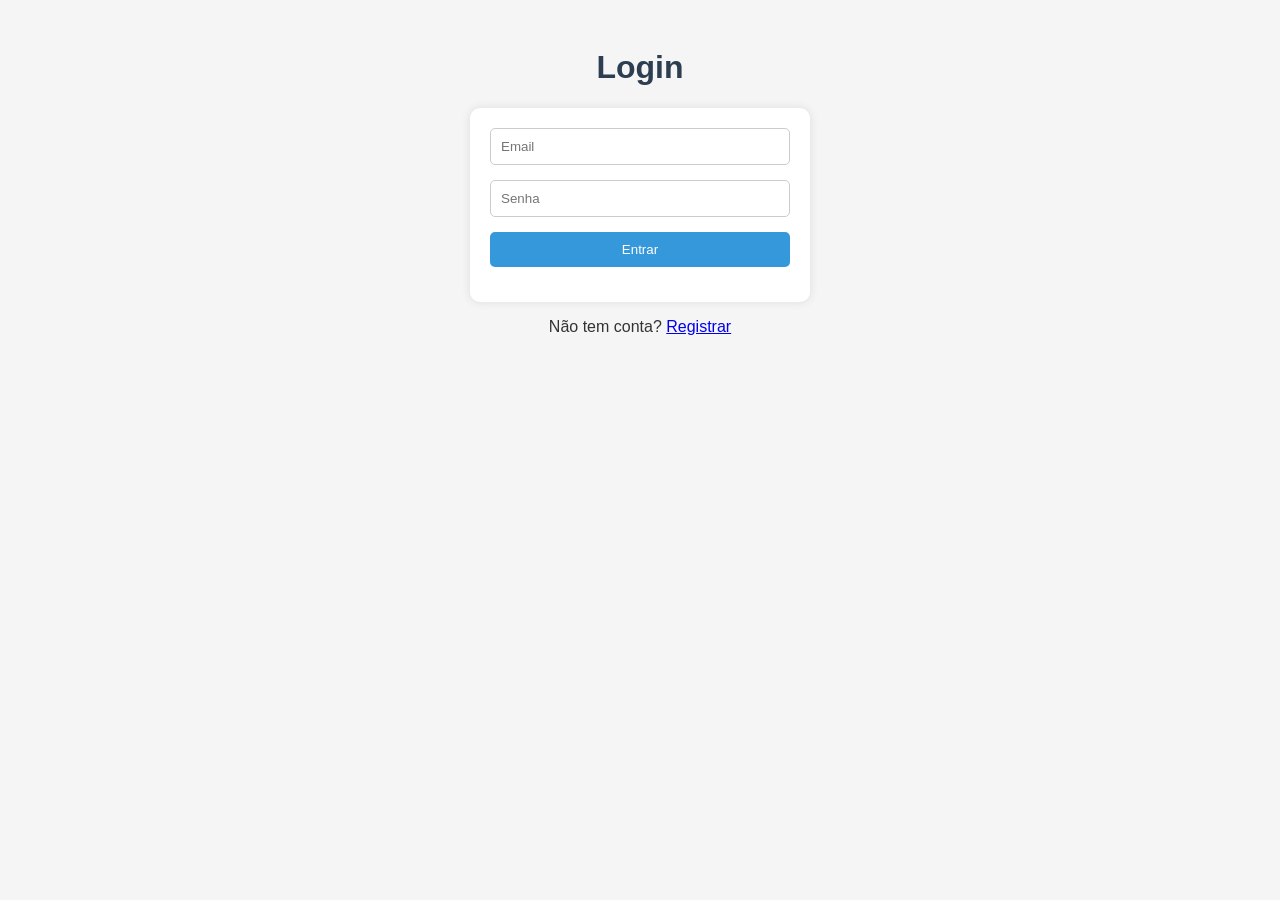
<file: frontend/dashboard.html>
<!DOCTYPE html>
<html lang="pt-BR">
<head>
  <meta charset="UTF-8">
  <meta name="viewport" content="width=device-width, initial-scale=1.0">
  <title>Dashboard - IA Email Analyzer</title>

  <style>
    body {
      font-family: Arial, sans-serif;
      background-color: #f4f6f8;
      margin: 0;
      padding: 0;
    }

    header {
      background-color: #0077cc;
      color: white;
      padding: 1rem;
      text-align: center;
    }

    header h1 {
      margin: 0;
      font-size: 1.5rem;
    }

    #userEmail {
      margin-top: 0.5rem;
      font-size: 0.9rem;
    }

    main {
      padding: 2rem;
      max-width: 800px;
      margin: 0 auto;
    }

    form {
      display: flex;
      flex-direction: column;
      gap: 1rem;
      margin-bottom: 2rem;
    }

    textarea {
      padding: 0.5rem;
      font-size: 1rem;
      resize: vertical;
      min-height: 100px;
    }

    input[type="file"] {
      font-size: 0.9rem;
    }

    button {
      padding: 0.7rem;
      background-color: #0077cc;
      color: white;
      border: none;
      cursor: pointer;
      font-size: 1rem;
      border-radius: 5px;
      transition: background-color 0.2s;
    }

    button:hover {
      background-color: #005fa3;
    }

    section#resultados {
      margin-top: 2rem;
    }

    .card-resultado {
      background: #ffffff;
      padding: 1.2rem;
      border-radius: 8px;
      box-shadow: 0 2px 6px rgba(0,0,0,0.1);
      line-height: 1.6;
      font-size: 1rem;
    }

    .card-resultado p {
      margin: 0.4rem 0;
    }

    footer {
      text-align: center;
      padding: 1rem;
      font-size: 0.8rem;
      color: #666;
    }

  </style>
</head>
<body>
  <header>
    <h1>Dashboard - IA Email Analyzer</h1>
    <div id="userEmail">Carregando usuário...</div>
    <button onclick="logout()">Logout</button>
  </header>

  <main>
    <form id="analyzeForm">
      <label for="textoEmail">Digite o conteúdo do email:</label>
      <textarea id="textoEmail" placeholder="Cole o texto do email aqui..."></textarea>

      <label for="fileEmail">Ou faça upload do arquivo (.txt ou .pdf):</label>
      <input type="file" id="fileEmail" accept=".txt,.pdf">

      <button type="submit">Analisar Email</button>
    </form>

    <section id="resultados">
      <h2>Resultados</h2>

      <div id="resultadoBonito" class="card-resultado">
        <p><strong>Usuário:</strong> <span id="resUsuario">-</span></p>
        <p><strong>Categoria:</strong> <span id="resCategoria">-</span></p>
        <p><strong>Resposta sugerida:</strong> <span id="resSugestao">-</span></p>
      </div>

    </section>
  </main>

  <footer>
    IA Email Analyzer &copy; 2025
  </footer>

  <script src="auth.js"></script>
  <script src="ia.js"></script>

  <script>
    const form = document.getElementById("analyzeForm");
    const textarea = document.getElementById("textoEmail");
    const fileInput = document.getElementById("fileEmail");

    form.addEventListener("submit", async (e) => {
      e.preventDefault();

      let texto = textarea.value;

      if (fileInput.files.length > 0) {
        const file = fileInput.files[0];

        if (file.type === "text/plain") {
          texto = await file.text();
        } else {
          alert("Somente arquivos .txt são aceitos no momento.");
          return;
        }
      }

      if (!texto.trim()) {
        alert("Insira o texto ou arquivo do email.");
        return;
      }

      const token = localStorage.getItem("token");

      const resp = await fetch("http://127.0.0.1:8000/api/ia/analisar-nlp", {
        method: "POST",
        headers: {
          "Content-Type": "application/json",
          "Authorization": `Bearer ${token}`
        },
        body: JSON.stringify({ texto })
      });

      const data = await resp.json();

      document.getElementById("resUsuario").innerText = data.usuario || "-";
      document.getElementById("resCategoria").innerText = data.categoria || "-";
      document.getElementById("resSugestao").innerText = data.resposta_sugerida || "-";
    });
  </script>

</body>
</html>
</file>
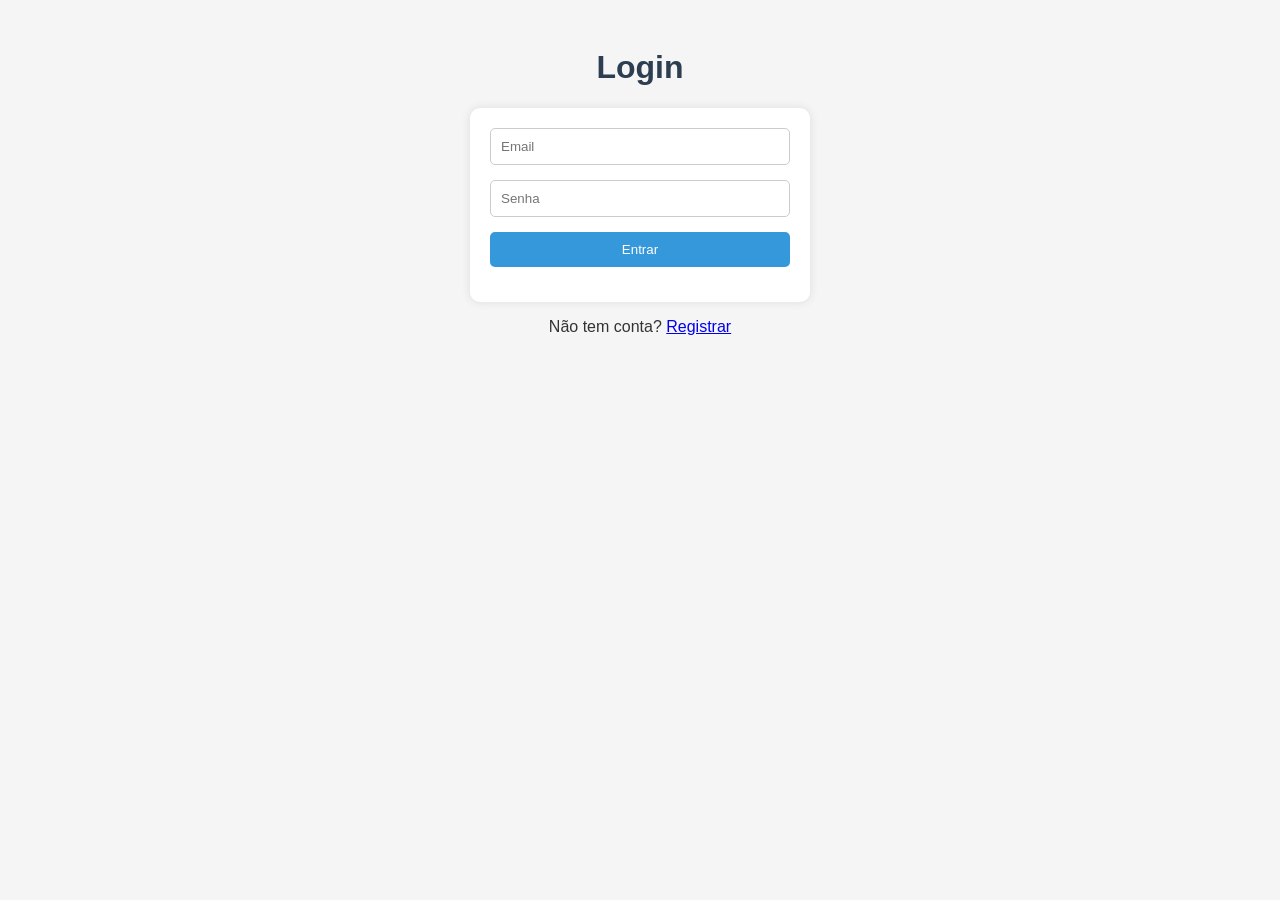
<file: frontend/login.html>
<!DOCTYPE html>
<html>
<head>
  <meta charset="UTF-8">
  <title>Login - Automação de Emails</title>
  <link rel="stylesheet" href="style/styles.css">
  <script src="auth.js" defer></script>
</head>
<body>
  <h1>Login</h1>
  <form id="loginForm">
    <input type="email" id="email" placeholder="Email" required />
    <input type="password" id="senha" placeholder="Senha" required />
    <button type="submit">Entrar</button>
  </form>
  <p>Não tem conta? <a href="register.html">Registrar</a></p>
</body>
</html>
</file>
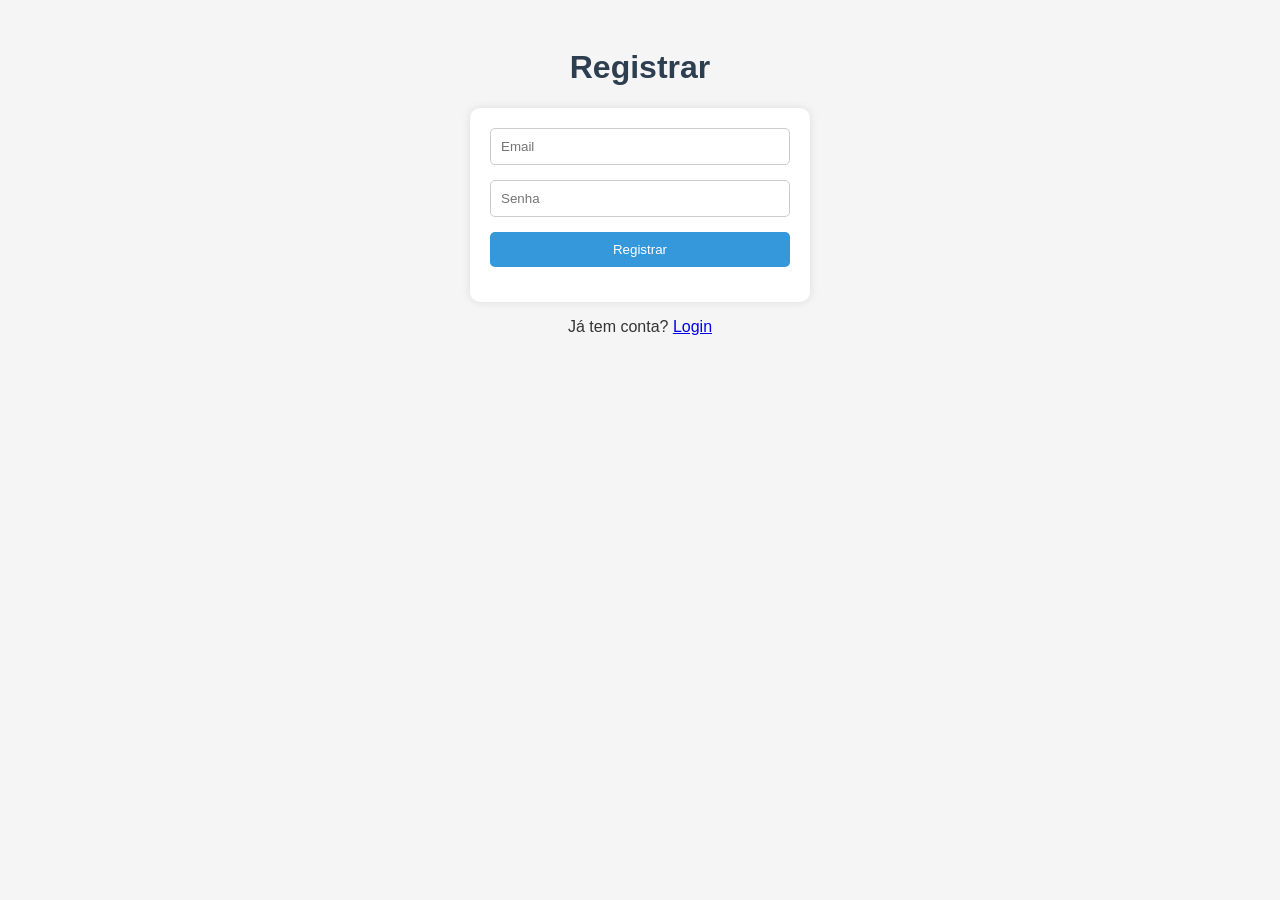
<file: frontend/register.html>
<!DOCTYPE html>
<html>
<head>
  <meta charset="UTF-8">
  <title>Registrar - Automação de Emails</title>
  <link rel="stylesheet" href="style/styles.css">
  <script src="auth.js" defer></script>
</head>
<body>
  <h1>Registrar</h1>
  <form id="registerForm">
    <input type="email" id="email" placeholder="Email" required />
    <input type="password" id="senha" placeholder="Senha" required />
    <button type="submit">Registrar</button>
  </form>
  <p>Já tem conta? <a href="login.html">Login</a></p>
</body>
</html>
</file>
<file: frontend/style/styles.css>
body {
    font-family: Arial, sans-serif;
    background-color: #f5f5f5;
    color: #333;
    display: flex;
    flex-direction: column;
    align-items: center;
    padding: 20px;
}

h1, h2 {
    color: #2c3e50;
}

form {
    background: #fff;
    padding: 20px;
    border-radius: 10px;
    box-shadow: 0 0 10px rgba(0,0,0,0.1);
    width: 300px;
}

input, textarea, button {
    width: 100%;
    margin-bottom: 15px;
    padding: 10px;
    border-radius: 5px;
    border: 1px solid #ccc;
    box-sizing: border-box;
}

button {
    background-color: #3498db;
    color: #fff;
    border: none;
    cursor: pointer;
}

button:hover {
    background-color: #2980b9;
}

pre {
    background: #fff;
    padding: 15px;
    border-radius: 10px;
    width: 500px;
    overflow-x: auto;
}

textarea {
    resize: none;
}
</file>
